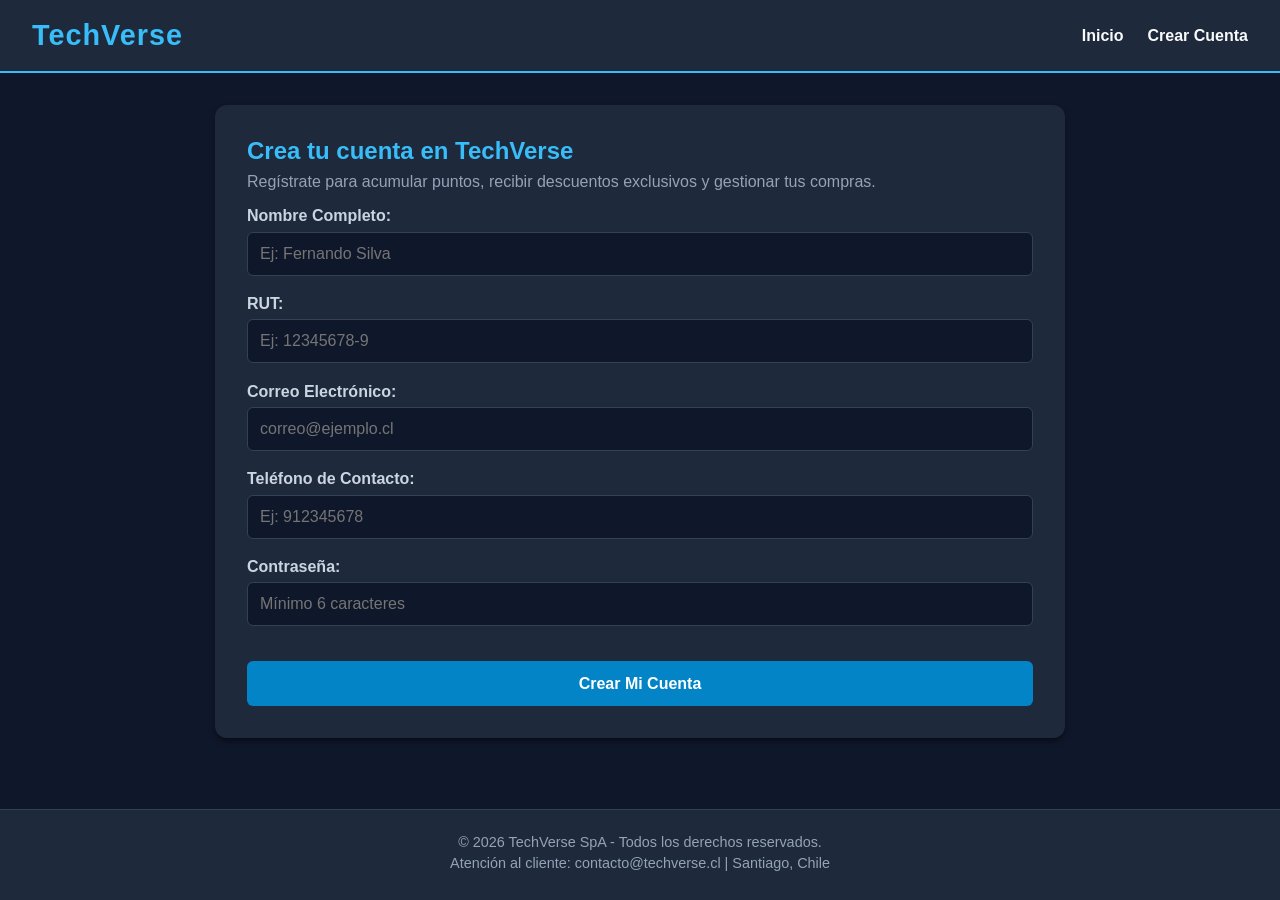
<file: registro.html>
<!DOCTYPE html>
<html lang="es">
<head>
    <meta charset="UTF-8">
    <meta name="viewport" content="width=device-width, initial-scale=1.0">
    <title>Registro de Cliente - TechVerse</title>
    <link rel="stylesheet" href="css/styles.css">
</head>
<body>
    <header>
        <div class="logo">
            <h1>TechVerse</h1>
        </div>
        <nav>
            <ul>
                <li><a href="index.html">Inicio</a></li>
                <li><a href="registro.html">Crear Cuenta</a></li>
            </ul>
        </nav>
    </header>

    <main>
        <section class="formulario-container">
            <h2>Crea tu cuenta en TechVerse</h2>
            <p class="form-subtitle">Regístrate para acumular puntos, recibir descuentos exclusivos y gestionar tus compras.</p>
            
            <form id="form-registro" novalidate>
                
                <div class="input-group">
                    <label for="nombre">Nombre Completo:</label>
                    <input type="text" id="nombre" name="nombre" autocomplete="name" placeholder="Ej: Fernando Silva" required>
                    <span class="error-msg" id="error-nombre"></span>
                </div>

                <div class="input-group">
                    <label for="rut">RUT:</label>
                    <input type="text" id="rut" name="rut" placeholder="Ej: 12345678-9" required>
                    <span class="error-msg" id="error-rut"></span>
                </div>

                <div class="input-group">
                    <label for="email">Correo Electrónico:</label>
                    <input type="email" id="email" name="email" autocomplete="email" placeholder="correo@ejemplo.cl" required>
                    <span class="error-msg" id="error-email"></span>
                </div>

                <div class="input-group">
                    <label for="telefono">Teléfono de Contacto:</label>
                    <input type="tel" id="telefono" name="telefono" autocomplete="tel" placeholder="Ej: 912345678" required>
                    <span class="error-msg" id="error-telefono"></span>
                </div>

                <div class="input-group">
                    <label for="password">Contraseña:</label>
                    <input type="password" id="password" name="password" autocomplete="new-password" placeholder="Mínimo 6 caracteres" required>
                    <span class="error-msg" id="error-password"></span>
                </div>

                <button type="submit" id="btn-enviar">Crear Mi Cuenta</button>
            </form>
        </section>
    </main>

    <footer>
        <p>&copy; 2026 TechVerse SpA - Todos los derechos reservados.</p>
        <p>Atención al cliente: contacto@techverse.cl | Santiago, Chile</p>
    </footer>

    <script src="js/script.js"></script>
</body>
</html>
</file>
<file: css/styles.css>
* {
    box-sizing: border-box;
    margin: 0;
    padding: 0;
    font-family: 'Segoe UI', Tahoma, Geneva, Verdana, sans-serif;
}

body {
    background-color: #0f172a;
    color: #f8fafc;
    display: flex;
    flex-direction: column;
    min-height: 100vh;
}

/* Header & Navegación */
header {
    background-color: #1e293b;
    padding: 1.2rem 2rem;
    display: flex;
    justify-content: space-between;
    align-items: center;
    border-bottom: 2px solid #38bdf8;
}

.logo h1 {
    color: #38bdf8;
    font-size: 1.8rem;
    letter-spacing: 1px;
}

nav ul {
    list-style: none;
    display: flex;
    gap: 1.5rem;
}

nav a {
    color: #f8fafc;
    text-decoration: none;
    font-weight: 600;
    transition: color 0.3s;
}

nav a:hover {
    color: #38bdf8;
}

/* Contenido Principal */
main {
    max-width: 850px;
    width: 90%;
    margin: 2rem auto;
    flex: 1;
}

.banner, .video-section, .formulario-container {
    background-color: #1e293b;
    padding: 2rem;
    border-radius: 12px;
    margin-bottom: 2rem;
    box-shadow: 0 4px 6px -1px rgba(0, 0, 0, 0.5);
}

.banner h2, .video-section h3, .formulario-container h2 {
    color: #38bdf8;
    margin-bottom: 0.5rem;
}

.banner p, .video-section p, .form-subtitle {
    color: #94a3b8;
    margin-bottom: 1rem;
}

.banner img {
    width: 100%;
    height: 250px;
    object-fit: cover;
    border-radius: 8px;
    margin-top: 1rem;
}

.video-section video {
    width: 100%;
    border-radius: 8px;
    margin-top: 1rem;
}

/* Formulario */
.input-group {
    margin-bottom: 1.2rem;
}

label {
    display: block;
    margin-bottom: 0.4rem;
    color: #cbd5e1;
    font-weight: 600;
}

input {
    width: 100%;
    padding: 0.75rem;
    border: 1px solid #334155;
    background-color: #0f172a;
    color: #fff;
    border-radius: 6px;
    font-size: 1rem;
}

input:focus {
    outline: none;
    border-color: #38bdf8;
}

.error-msg {
    color: #f87171;
    font-size: 0.85rem;
    display: block;
    margin-top: 0.3rem;
}

button {
    background-color: #0284c7;
    color: white;
    border: none;
    padding: 0.85rem;
    border-radius: 6px;
    font-size: 1rem;
    font-weight: bold;
    cursor: pointer;
    width: 100%;
    margin-top: 1rem;
    transition: background-color 0.3s;
}

button:hover {
    background-color: #0369a1;
}

footer {
    background-color: #1e293b;
    color: #94a3b8;
    text-align: center;
    padding: 1.5rem;
    font-size: 0.9rem;
    border-top: 1px solid #334155;
}

footer p {
    margin-bottom: 0.3rem;
}

/* ==========================================
   DISEÑO RESPONSIVO (MEDIA QUERIES PARA CELULAR)
   ========================================== */
@media (max-width: 600px) {
    header {
        flex-direction: column;
        gap: 1rem;
        padding: 1rem;
        text-align: center;
    }

    nav ul {
        gap: 1rem;
    }

    main {
        width: 95%;
        margin: 1rem auto;
    }

    .banner, .video-section, .formulario-container {
        padding: 1.25rem;
    }

    .banner img {
        height: 180px;
    }

    .logo h1 {
        font-size: 1.5rem;
    }
}
</file>
